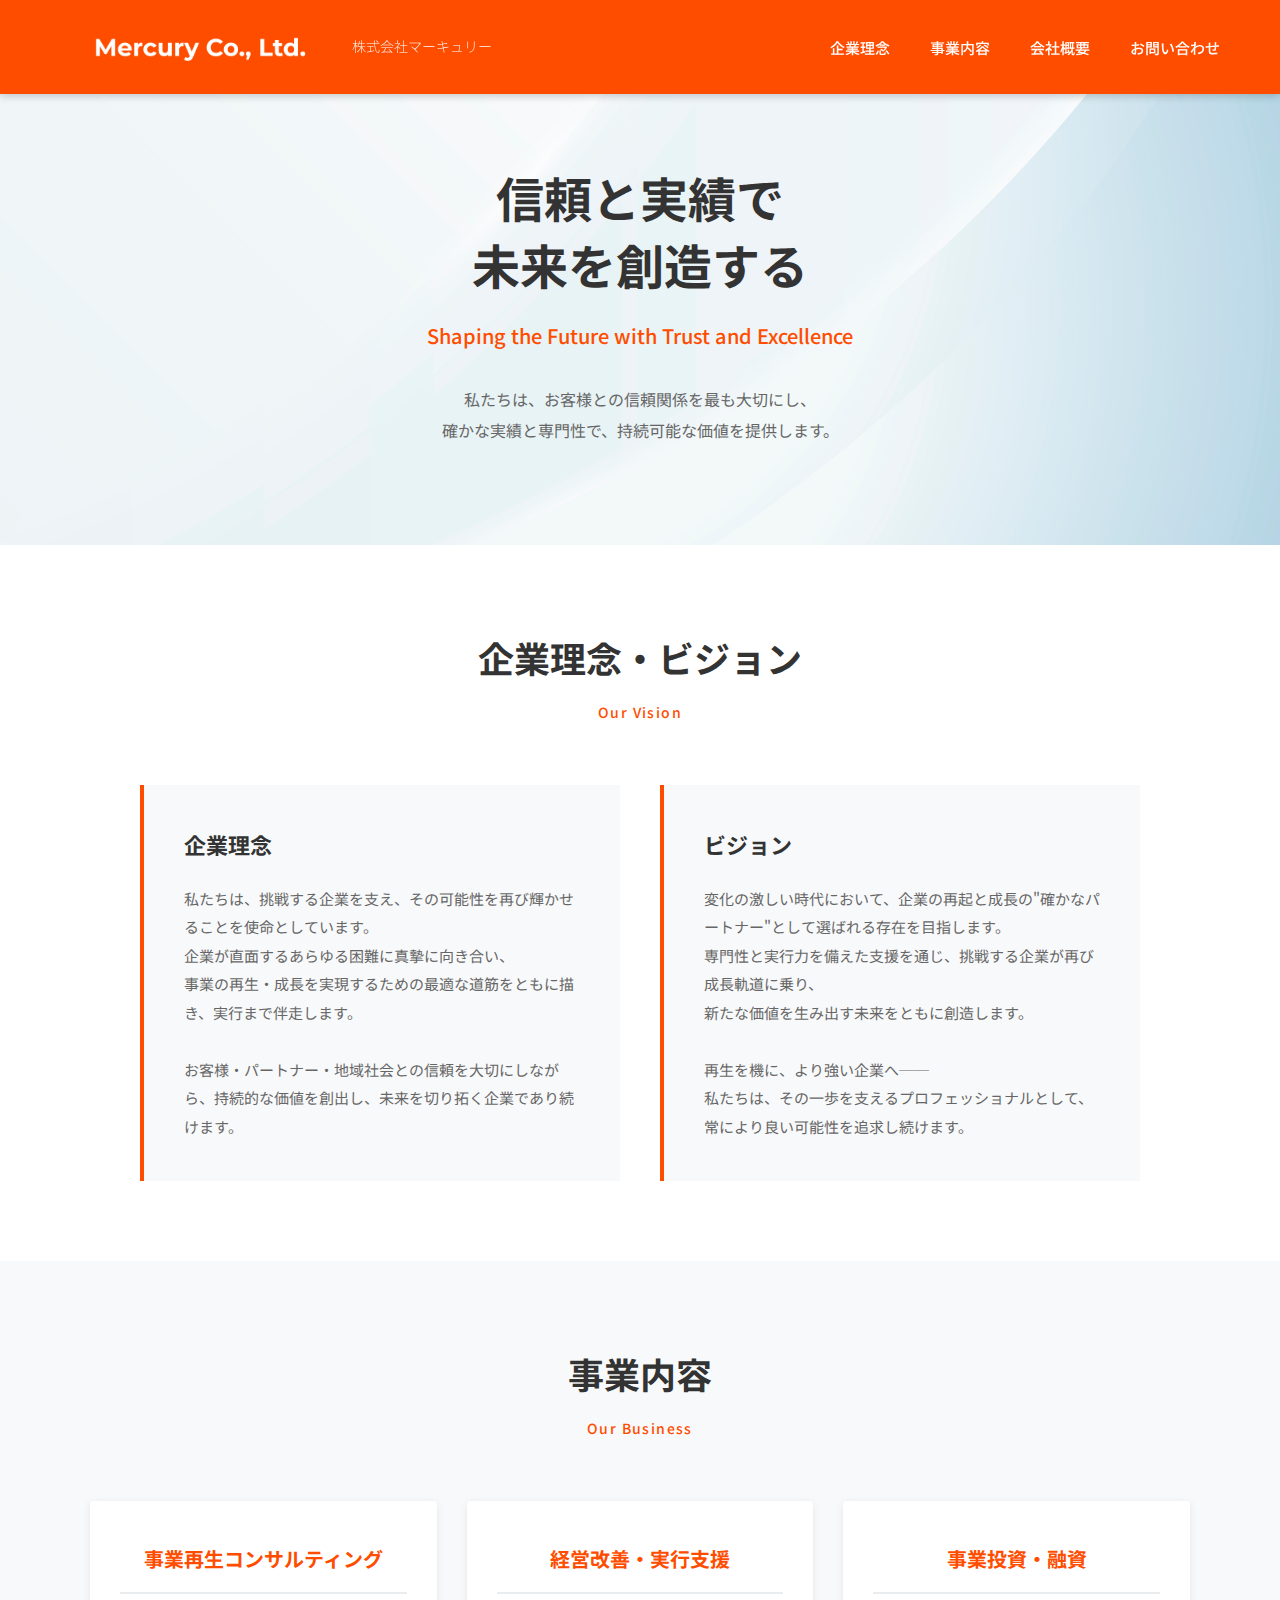
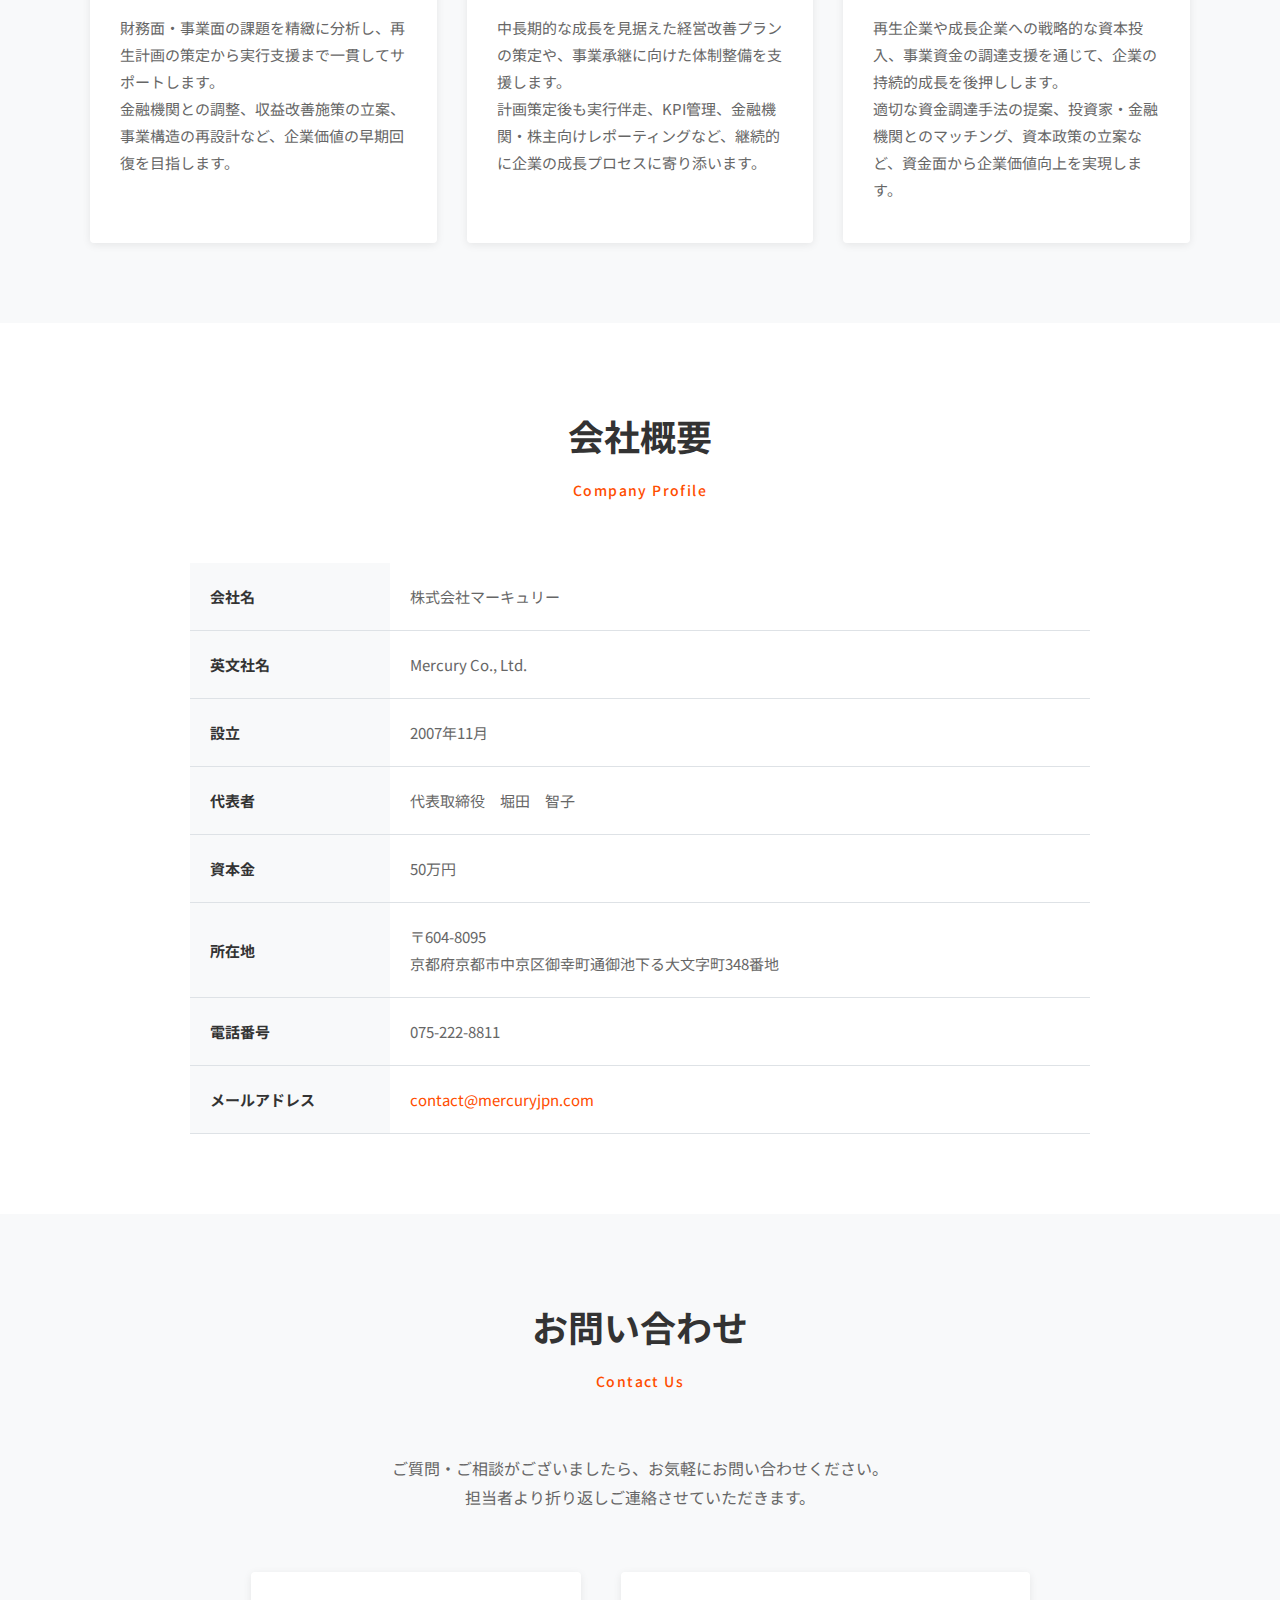
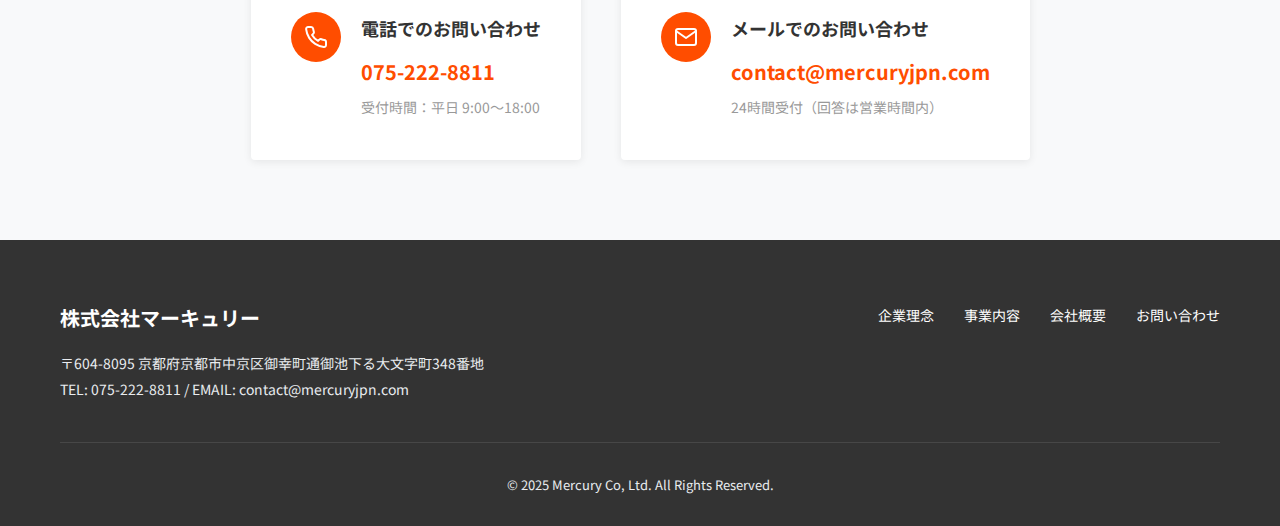
<file: index.html>
<!DOCTYPE html>
<html lang="ja">
<head>
    <meta charset="UTF-8">
    <meta name="viewport" content="width=device-width, initial-scale=1.0">
    <meta name="description" content="株式会社マーキュリーは、信頼と実績を重視した事業を展開しています。">
    <meta name="keywords" content="株式会社マーキュリー,Mercury,企業,ビジネス">

    <!-- OGP設定 -->
    <meta property="og:title" content="株式会社マーキュリー">
    <meta property="og:description" content="株式会社マーキュリーは、信頼と実績を重視した事業を展開しています。">
    <meta property="og:type" content="website">
    <meta property="og:url" content="">

    <title>株式会社マーキュリー - Mercury Corporation</title>

    <!-- Favicon -->
    <link rel="icon" type="image/png" href="images/favicon.png">

    <!-- Google Fonts -->
    <link rel="preconnect" href="https://fonts.googleapis.com">
    <link rel="preconnect" href="https://fonts.gstatic.com" crossorigin>
    <link href="https://fonts.googleapis.com/css2?family=Noto+Sans+JP:wght@400;500;700&display=swap" rel="stylesheet">

    <!-- Stylesheet -->
    <link rel="stylesheet" href="css/style.css">
</head>
<body>
    <!-- ヘッダー -->
    <header class="header">
        <div class="container">
            <div class="header-content">
                <div class="logo">
                    <img src="images/Mercury Co., Ltd_orange.png" alt="株式会社マーキュリー">
                    <h1>株式会社マーキュリー</h1>
                </div>
                <nav class="nav">
                    <button class="nav-toggle" aria-label="メニュー">
                        <span></span>
                        <span></span>
                        <span></span>
                    </button>
                    <ul class="nav-menu">
                        <li><a href="#vision">企業理念</a></li>
                        <li><a href="#business">事業内容</a></li>
                        <li><a href="#company">会社概要</a></li>
                        <li><a href="#contact">お問い合わせ</a></li>
                    </ul>
                </nav>
            </div>
        </div>
    </header>

    <!-- メインコンテンツ -->
    <main>
        <!-- ヒーローセクション -->
        <section class="hero">
            <div class="container">
                <div class="hero-content">
                    <!-- ★要更新：キャッチコピーを記載 -->
                    <h2 class="hero-title">信頼と実績で<br>未来を創造する</h2>
                    <p class="hero-subtitle">Shaping the Future with Trust and Excellence</p>
                    <p class="hero-description"><!-- ★要更新：会社の特徴や強みを記載 -->
                        私たちは、お客様との信頼関係を最も大切にし、<br class="pc-only">
                        確かな実績と専門性で、持続可能な価値を提供します。
                    </p>
                </div>
            </div>
        </section>

        <!-- 企業理念・ビジョン -->
        <section id="vision" class="section vision-section">
            <div class="container">
                <h2 class="section-title">企業理念・ビジョン</h2>
                <p class="section-title-en">Our Vision</p>

                <div class="vision-content">
                    <div class="vision-item">
                        <h3 class="vision-item-title">企業理念</h3>
                        <p class="vision-item-text">
                            私たちは、挑戦する企業を支え、その可能性を再び輝かせることを使命としています。<br>
                            企業が直面するあらゆる困難に真摯に向き合い、<br>
                            事業の再生・成長を実現するための最適な道筋をともに描き、実行まで伴走します。<br>
                            <br>
                            お客様・パートナー・地域社会との信頼を大切にしながら、持続的な価値を創出し、未来を切り拓く企業であり続けます。
                        </p>
                    </div>
                    <div class="vision-item">
                        <h3 class="vision-item-title">ビジョン</h3>
                        <p class="vision-item-text">
                            変化の激しい時代において、企業の再起と成長の"確かなパートナー"として選ばれる存在を目指します。<br>
                            専門性と実行力を備えた支援を通じ、挑戦する企業が再び成長軌道に乗り、<br>
                            新たな価値を生み出す未来をともに創造します。<br>
                            <br>
                            再生を機に、より強い企業へ──<br>
                            私たちは、その一歩を支えるプロフェッショナルとして、常により良い可能性を追求し続けます。
                        </p>
                    </div>
                </div>
            </div>
        </section>

        <!-- 事業内容 -->
        <section id="business" class="section business-section">
            <div class="container">
                <h2 class="section-title">事業内容</h2>
                <p class="section-title-en">Our Business</p>

                <div class="business-content">
                    <div class="business-items">
                        <div class="business-item">
                            <h3 class="business-item-title">事業再生コンサルティング</h3>
                            <p class="business-item-text">
                                財務面・事業面の課題を精緻に分析し、再生計画の策定から実行支援まで一貫してサポートします。<br>
                                金融機関との調整、収益改善施策の立案、事業構造の再設計など、企業価値の早期回復を目指します。
                            </p>
                        </div>
                        <div class="business-item">
                            <h3 class="business-item-title">経営改善・実行支援</h3>
                            <p class="business-item-text">
                                中長期的な成長を見据えた経営改善プランの策定や、事業承継に向けた体制整備を支援します。<br>
                                計画策定後も実行伴走、KPI管理、金融機関・株主向けレポーティングなど、継続的に企業の成長プロセスに寄り添います。
                            </p>
                        </div>
                        <div class="business-item">
                            <h3 class="business-item-title">事業投資・融資</h3>
                            <p class="business-item-text">
                                再生企業や成長企業への戦略的な資本投入、事業資金の調達支援を通じて、企業の持続的成長を後押しします。<br>
                                適切な資金調達手法の提案、投資家・金融機関とのマッチング、資本政策の立案など、資金面から企業価値向上を実現します。
                            </p>
                        </div>
                    </div>
                </div>
            </div>
        </section>

        <!-- 会社概要 -->
        <section id="company" class="section company-section">
            <div class="container">
                <h2 class="section-title">会社概要</h2>
                <p class="section-title-en">Company Profile</p>

                <div class="company-table">
                    <table>
                        <tr>
                            <th>会社名</th>
                            <td><!-- ★要更新：正式な会社名を記載 -->株式会社マーキュリー</td>
                        </tr>
                        <tr>
                            <th>英文社名</th>
                            <td>Mercury Co., Ltd.</td>
                        </tr>
                        <tr>
                            <th>設立</th>
                            <td><!-- ★要更新：設立年月を記載 -->2007年11月</td>
                        </tr>
                        <tr>
                            <th>代表者</th>
                            <td>代表取締役　堀田　智子</td>
                        </tr>
                        <tr>
                            <th>資本金</th>
                            <td><!-- ★要更新：資本金を記載 -->50万円</td>
                        </tr>
                        <tr>
                            <th>所在地</th>
                            <td>
                                〒604-8095<br>
                                京都府京都市中京区御幸町通御池下る大文字町348番地
                            </td>
                        </tr>
                        <tr>
                            <th>電話番号</th>
                            <td>075-222-8811</td>
                        </tr>
                        <tr>
                            <th>メールアドレス</th>
                            <td><a href="mailto:contact@mercuryjpn.com">contact@mercuryjpn.com</a></td>
                        </tr>
                    </table>
                </div>
            </div>
        </section>

        <!-- お問い合わせ -->
        <section id="contact" class="section contact-section">
            <div class="container">
                <h2 class="section-title">お問い合わせ</h2>
                <p class="section-title-en">Contact Us</p>

                <div class="contact-content">
                    <p class="contact-description">
                        ご質問・ご相談がございましたら、お気軽にお問い合わせください。<br>
                        担当者より折り返しご連絡させていただきます。
                    </p>

                    <div class="contact-info">
                        <div class="contact-item">
                            <div class="contact-item-icon">
                                <svg xmlns="http://www.w3.org/2000/svg" viewBox="0 0 24 24" fill="none" stroke="currentColor" stroke-width="2" stroke-linecap="round" stroke-linejoin="round">
                                    <path d="M22 16.92v3a2 2 0 0 1-2.18 2 19.79 19.79 0 0 1-8.63-3.07 19.5 19.5 0 0 1-6-6 19.79 19.79 0 0 1-3.07-8.67A2 2 0 0 1 4.11 2h3a2 2 0 0 1 2 1.72 12.84 12.84 0 0 0 .7 2.81 2 2 0 0 1-.45 2.11L8.09 9.91a16 16 0 0 0 6 6l1.27-1.27a2 2 0 0 1 2.11-.45 12.84 12.84 0 0 0 2.81.7A2 2 0 0 1 22 16.92z"></path>
                                </svg>
                            </div>
                            <div class="contact-item-content">
                                <h3 class="contact-item-title">電話でのお問い合わせ</h3>
                                <p class="contact-item-text"><a href="tel:0752228811">075-222-8811</a></p>
                                <p class="contact-item-note">受付時間：平日 9:00〜18:00</p>
                            </div>
                        </div>

                        <div class="contact-item">
                            <div class="contact-item-icon">
                                <svg xmlns="http://www.w3.org/2000/svg" viewBox="0 0 24 24" fill="none" stroke="currentColor" stroke-width="2" stroke-linecap="round" stroke-linejoin="round">
                                    <path d="M4 4h16c1.1 0 2 .9 2 2v12c0 1.1-.9 2-2 2H4c-1.1 0-2-.9-2-2V6c0-1.1.9-2 2-2z"></path>
                                    <polyline points="22,6 12,13 2,6"></polyline>
                                </svg>
                            </div>
                            <div class="contact-item-content">
                                <h3 class="contact-item-title">メールでのお問い合わせ</h3>
                                <p class="contact-item-text"><a href="mailto:contact@mercuryjpn.com">contact@mercuryjpn.com</a></p>
                                <p class="contact-item-note">24時間受付（回答は営業時間内）</p>
                            </div>
                        </div>
                    </div>
                </div>
            </div>
        </section>
    </main>

    <!-- フッター -->
    <footer class="footer">
        <div class="container">
            <div class="footer-content">
                <div class="footer-info">
                    <h3 class="footer-logo">株式会社マーキュリー</h3>
                    <p class="footer-address">
                        〒604-8095 京都府京都市中京区御幸町通御池下る大文字町348番地<br>
                        TEL: 075-222-8811 / EMAIL: contact@mercuryjpn.com
                    </p>
                </div>
                <nav class="footer-nav">
                    <ul>
                        <li><a href="#vision">企業理念</a></li>
                        <li><a href="#business">事業内容</a></li>
                        <li><a href="#company">会社概要</a></li>
                        <li><a href="#contact">お問い合わせ</a></li>
                    </ul>
                </nav>
            </div>
            <div class="footer-bottom">
                <p class="copyright">&copy; 2025 Mercury Co, Ltd. All Rights Reserved.</p>
            </div>
        </div>
    </footer>

    <!-- JavaScript -->
    <script src="js/script.js"></script>
</body>
</html>
</file>
<file: css/style.css>
/* ========================================
   基本設定
======================================== */
* {
    margin: 0;
    padding: 0;
    box-sizing: border-box;
}

:root {
    --primary-color: #FF4D00;      /* メインオレンジ */
    --primary-dark: #E65528;       /* ダークオレンジ */
    --text-primary: #333333;       /* メインテキスト */
    --text-secondary: #666666;     /* サブテキスト */
    --text-light: #999999;         /* ライトテキスト */
    --bg-white: #FFFFFF;
    --bg-light: #F8F9FA;
    --bg-gray: #E9ECEF;
    --border-color: #DEE2E6;
}

html {
    scroll-behavior: smooth;
}

body {
    font-family: 'Noto Sans JP', sans-serif;
    color: var(--text-primary);
    line-height: 1.8;
    background-color: var(--bg-white);
}

.container {
    max-width: 1200px;
    margin: 0 auto;
    padding: 0 20px;
}

/* ========================================
   ヘッダー
======================================== */
.header {
    position: fixed;
    top: 0;
    left: 0;
    width: 100%;
    background-color: var(--primary-color);
    box-shadow: 0 2px 8px rgba(0, 0, 0, 0.2);
    z-index: 1000;
    transition: box-shadow 0.3s ease;
}

.header.scrolled {
    box-shadow: 0 4px 12px rgba(0, 0, 0, 0.3);
}

.header-content {
    display: flex;
    justify-content: space-between;
    align-items: center;
    padding: 12px 0;
}

.logo {
    display: flex;
    align-items: center;
    gap: 12px;
    text-decoration: none;
    cursor: pointer;
}

.logo img {
    height: 70px;
    display: block;
}

.logo h1 {
    font-size: 14px;
    font-weight: 200;
    color: var(--bg-white);
    margin: 0;
}

/* ナビゲーション */
.nav-toggle {
    display: none;
    flex-direction: column;
    gap: 5px;
    background: none;
    border: none;
    cursor: pointer;
    padding: 5px;
}

.nav-toggle span {
    display: block;
    width: 28px;
    height: 3px;
    background-color: var(--bg-white);
    transition: all 0.3s ease;
}

.nav-toggle.active span:nth-child(1) {
    transform: rotate(45deg) translate(7px, 7px);
}

.nav-toggle.active span:nth-child(2) {
    opacity: 0;
}

.nav-toggle.active span:nth-child(3) {
    transform: rotate(-45deg) translate(7px, -7px);
}

.nav-menu {
    display: flex;
    list-style: none;
    gap: 40px;
}

.nav-menu li a {
    text-decoration: none;
    color: var(--bg-white);
    font-weight: 500;
    font-size: 15px;
    transition: color 0.3s ease;
}

.nav-menu li a:hover {
    color: var(--text-primary);
    opacity: 0.8;
}

/* ========================================
   ヒーローセクション
======================================== */
.hero {
    margin-top: 64px;
    padding: 100px 0;
    background-image: url('../images/fv_background.jpg');
    background-size: cover;
    background-position: center;
    background-repeat: no-repeat;
    text-align: center;
    position: relative;
}

/* 背景画像のオーバーレイ（一時的に無効化）*/
/*
.hero::before {
    content: '';
    position: absolute;
    top: 0;
    left: 0;
    width: 100%;
    height: 100%;
    background-color: rgba(255, 255, 255, 0.85);
    z-index: 0;
}
*/

.hero-content {
    max-width: 800px;
    margin: 0 auto;
    position: relative;
    z-index: 1;
}

.hero-title {
    font-size: 48px;
    font-weight: 700;
    color: var(--text-primary);
    margin-bottom: 20px;
    line-height: 1.4;
}

.hero-subtitle {
    font-size: 20px;
    color: var(--primary-color);
    font-weight: 500;
    margin-bottom: 30px;
}

.hero-description {
    font-size: 16px;
    color: var(--text-secondary);
    line-height: 1.9;
}

/* ========================================
   共通セクションスタイル
======================================== */
.section {
    padding: 80px 0;
}

.section-title {
    font-size: 36px;
    font-weight: 700;
    color: var(--text-primary);
    text-align: center;
    margin-bottom: 10px;
}

.section-title-en {
    font-size: 14px;
    color: var(--primary-color);
    text-align: center;
    font-weight: 500;
    margin-bottom: 60px;
    letter-spacing: 0.1em;
}

/* ========================================
   企業理念・ビジョンセクション
======================================== */
.vision-section {
    background-color: var(--bg-white);
}

.vision-content {
    display: grid;
    grid-template-columns: repeat(2, 1fr);
    gap: 40px;
    max-width: 1000px;
    margin: 0 auto;
}

.vision-item {
    padding: 40px;
    background-color: var(--bg-light);
    border-left: 4px solid var(--primary-color);
}

.vision-item-title {
    font-size: 22px;
    font-weight: 700;
    color: var(--text-primary);
    margin-bottom: 20px;
}

.vision-item-text {
    font-size: 15px;
    color: var(--text-secondary);
    line-height: 1.9;
}

/* ========================================
   事業内容セクション
======================================== */
.business-section {
    background-color: var(--bg-light);
}

.business-description {
    text-align: center;
    font-size: 16px;
    color: var(--text-secondary);
    margin-bottom: 60px;
    max-width: 800px;
    margin-left: auto;
    margin-right: auto;
}

.business-items {
    display: grid;
    grid-template-columns: repeat(3, 1fr);
    gap: 30px;
    max-width: 1100px;
    margin: 0 auto;
}

.business-item {
    background-color: var(--bg-white);
    padding: 40px 30px;
    border-radius: 4px;
    box-shadow: 0 2px 8px rgba(0, 0, 0, 0.08);
    transition: transform 0.3s ease, box-shadow 0.3s ease;
}

.business-item:hover {
    transform: translateY(-5px);
    box-shadow: 0 4px 16px rgba(0, 0, 0, 0.12);
}

.business-item-title {
    font-size: 20px;
    font-weight: 700;
    color: var(--primary-color);
    margin-bottom: 20px;
    padding-bottom: 15px;
    border-bottom: 2px solid var(--bg-gray);
    text-align: center;
}

.business-item-text {
    font-size: 15px;
    color: var(--text-secondary);
    line-height: 1.8;
}

/* ========================================
   会社概要セクション
======================================== */
.company-section {
    background-color: var(--bg-white);
}

.company-table {
    max-width: 900px;
    margin: 0 auto;
}

.company-table table {
    width: 100%;
    border-collapse: collapse;
}

.company-table th,
.company-table td {
    padding: 20px;
    text-align: left;
    border-bottom: 1px solid var(--border-color);
}

.company-table th {
    background-color: var(--bg-light);
    font-weight: 700;
    color: var(--text-primary);
    width: 200px;
    font-size: 15px;
}

.company-table td {
    color: var(--text-secondary);
    font-size: 15px;
}

.company-table td a {
    color: var(--primary-color);
    text-decoration: none;
    transition: color 0.3s ease;
}

.company-table td a:hover {
    color: var(--primary-dark);
    text-decoration: underline;
}

/* ========================================
   お問い合わせセクション
======================================== */
.contact-section {
    background-color: var(--bg-light);
}

.contact-description {
    text-align: center;
    font-size: 16px;
    color: var(--text-secondary);
    margin-bottom: 60px;
}

.contact-info {
    display: flex;
    justify-content: center;
    gap: 40px;
    max-width: 900px;
    margin: 0 auto;
}

.contact-info .contact-item {
    max-width: 450px;
}

.contact-item {
    background-color: var(--bg-white);
    padding: 40px;
    border-radius: 4px;
    box-shadow: 0 2px 8px rgba(0, 0, 0, 0.08);
    display: flex;
    gap: 20px;
}

.contact-item-icon {
    flex-shrink: 0;
    width: 50px;
    height: 50px;
    display: flex;
    align-items: center;
    justify-content: center;
    background-color: var(--primary-color);
    border-radius: 50%;
    color: var(--bg-white);
}

.contact-item-icon svg {
    width: 24px;
    height: 24px;
}

.contact-item-content {
    flex: 1;
}

.contact-item-title {
    font-size: 18px;
    font-weight: 700;
    color: var(--text-primary);
    margin-bottom: 10px;
}

.contact-item-text {
    font-size: 20px;
    font-weight: 700;
    margin-bottom: 5px;
}

.contact-item-text a {
    color: var(--primary-color);
    text-decoration: none;
    transition: color 0.3s ease;
}

.contact-item-text a:hover {
    color: var(--primary-dark);
}

.contact-item-note {
    font-size: 14px;
    color: var(--text-light);
}

/* ========================================
   フッター
======================================== */
.footer {
    background-color: var(--text-primary);
    color: var(--bg-white);
    padding: 60px 0 30px;
}

.footer-content {
    display: flex;
    justify-content: space-between;
    align-items: flex-start;
    margin-bottom: 40px;
}

.footer-logo {
    font-size: 20px;
    font-weight: 700;
    margin-bottom: 15px;
}

.footer-address {
    font-size: 14px;
    color: var(--bg-gray);
    line-height: 1.8;
}

.footer-nav ul {
    list-style: none;
    display: flex;
    gap: 30px;
}

.footer-nav a {
    color: var(--bg-white);
    text-decoration: none;
    font-size: 14px;
    transition: color 0.3s ease;
}

.footer-nav a:hover {
    color: var(--primary-color);
}

.footer-bottom {
    text-align: center;
    padding-top: 30px;
    border-top: 1px solid rgba(255, 255, 255, 0.1);
}

.copyright {
    font-size: 13px;
    color: var(--bg-gray);
}

/* ========================================
   レスポンシブデザイン
======================================== */

/* タブレット */
@media (max-width: 768px) {
    /* ナビゲーション */
    .nav-toggle {
        display: flex;
        z-index: 1001;
    }

    /* メニューオーバーレイ */
    .nav::before {
        content: '';
        position: fixed;
        top: 64px;
        left: 0;
        width: 100%;
        height: calc(100vh - 64px);
        background-color: rgba(0, 0, 0, 0.5);
        opacity: 0;
        visibility: hidden;
        transition: opacity 0.3s ease, visibility 0.3s ease;
        z-index: 999;
    }

    .nav.active::before {
        opacity: 1;
        visibility: visible;
    }

    .nav-menu {
        position: fixed;
        top: 64px;
        right: -100%;
        width: 100%;
        max-width: 320px;
        height: calc(100vh - 64px);
        background: linear-gradient(135deg, var(--bg-white) 0%, var(--bg-light) 100%);
        flex-direction: column;
        padding: 0;
        gap: 0;
        box-shadow: -4px 0 24px rgba(0, 0, 0, 0.15);
        transition: right 0.4s cubic-bezier(0.4, 0, 0.2, 1);
        z-index: 1000;
        overflow-y: auto;
    }

    .nav-menu.active {
        right: 0;
    }

    .nav-menu li {
        padding: 0;
        border-bottom: 1px solid var(--border-color);
        opacity: 0;
        transform: translateX(20px);
        transition: opacity 0.3s ease, transform 0.3s ease;
    }

    .nav-menu.active li {
        opacity: 1;
        transform: translateX(0);
    }

    .nav-menu.active li:nth-child(1) { transition-delay: 0.1s; }
    .nav-menu.active li:nth-child(2) { transition-delay: 0.15s; }
    .nav-menu.active li:nth-child(3) { transition-delay: 0.2s; }
    .nav-menu.active li:nth-child(4) { transition-delay: 0.25s; }

    .nav-menu li:first-child {
        margin-top: 20px;
    }

    .nav-menu li:last-child {
        border-bottom: none;
    }

    .nav-menu li a {
        display: block;
        padding: 20px 24px;
        font-size: 16px;
        font-weight: 500;
        color: var(--text-primary);
        position: relative;
        transition: all 0.3s ease;
    }

    .nav-menu li a::before {
        content: '';
        position: absolute;
        left: 0;
        top: 0;
        height: 100%;
        width: 4px;
        background-color: var(--primary-color);
        transform: scaleY(0);
        transition: transform 0.3s ease;
    }

    .nav-menu li a:hover,
    .nav-menu li a:active {
        background-color: rgba(255, 77, 0, 0.05);
        color: var(--primary-color);
        padding-left: 32px;
    }

    .nav-menu li a:hover::before,
    .nav-menu li a:active::before {
        transform: scaleY(1);
    }

    /* ヒーローセクション */
    .hero {
        padding: 60px 0;
    }

    .hero-title {
        font-size: 32px;
    }

    .hero-subtitle {
        font-size: 16px;
    }

    /* セクション */
    .section {
        padding: 60px 0;
    }

    .section-title {
        font-size: 28px;
    }

    /* 企業理念・ビジョン */
    .vision-content {
        grid-template-columns: 1fr;
        gap: 30px;
    }

    .vision-item {
        padding: 30px;
    }

    /* 事業内容 */
    .business-items {
        grid-template-columns: 1fr;
        gap: 20px;
    }

    /* 会社概要 */
    .company-table th {
        width: 120px;
        font-size: 14px;
    }

    .company-table td {
        font-size: 14px;
    }

    /* お問い合わせ */
    .contact-info {
        grid-template-columns: 1fr;
        gap: 30px;
    }

    /* フッター */
    .footer-content {
        flex-direction: column;
        gap: 30px;
    }

    .footer-nav ul {
        flex-direction: column;
        gap: 15px;
    }
}

/* モバイル */
@media (max-width: 480px) {
    .container {
        padding: 0 15px;
    }

    .header-content {
        padding: 10px 0;
    }

    .logo img {
        height: 32px;
    }

    .logo h1 {
        font-size: 14px;
    }

    .hero {
        margin-top: 52px;
        padding: 40px 0;
    }

    .hero-title {
        font-size: 26px;
    }

    .hero-subtitle {
        font-size: 14px;
    }

    .hero-description {
        font-size: 14px;
    }

    .section {
        padding: 40px 0;
    }

    .section-title {
        font-size: 24px;
    }

    .section-title-en {
        margin-bottom: 40px;
    }

    .vision-item {
        padding: 25px;
    }

    .vision-item-title {
        font-size: 20px;
    }

    .business-item {
        padding: 30px 20px;
    }

    .company-table th,
    .company-table td {
        padding: 15px;
        font-size: 13px;
    }

    .company-table th {
        width: 100px;
    }

    .contact-item {
        padding: 30px 20px;
        flex-direction: column;
        align-items: center;
        text-align: center;
    }

    .footer {
        padding: 40px 0 20px;
    }
}

/* PC用のみ表示 */
.pc-only {
    display: inline;
}

@media (max-width: 768px) {
    .pc-only {
        display: none;
    }
}
</file>
